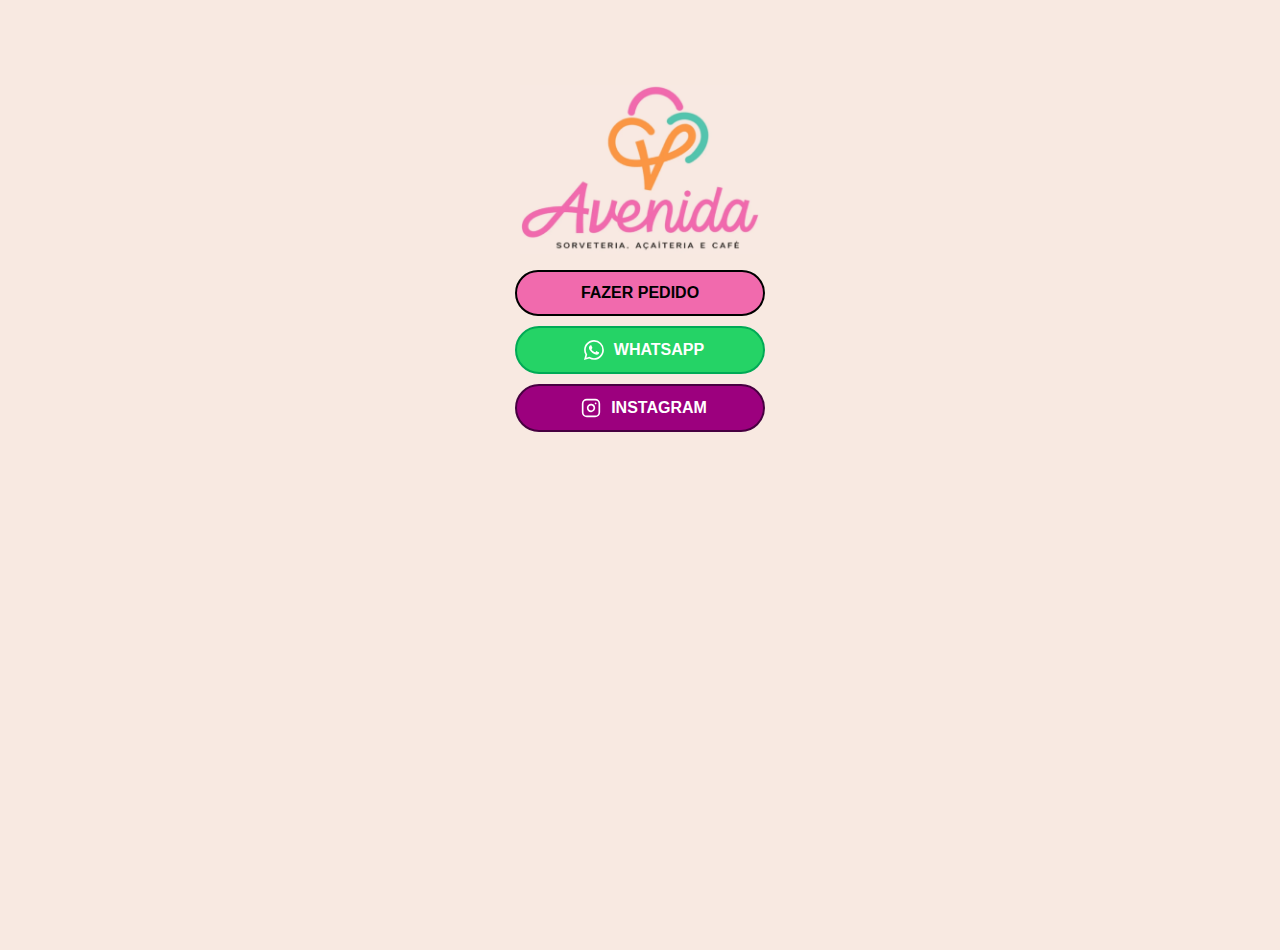
<file: index.html>
<!DOCTYPE html>
<html lang="pt-BR">
<head>
  <meta charset="UTF-8" />
  <meta name="viewport" content="width=device-width, initial-scale=1.0" />
  <title>Sorveteria Avenida</title>
  <link rel="icon" type="image/x-icon" href="./assets/emoji-de-sorvete.png">
  <link rel="stylesheet" href="styles.css" />
</head>
<body>
  <div class="container">
    <h1 class="title">
      <img src="./assets/sorveteriaTitulo.png" id="sorvetertiaTitle" />
    </h1>

    <a href="./menu.html" class="button pedir">FAZER PEDIDO</a>

    <a href="https://wa.me/(32)984976952" target="_blank" class="button whatsapp">
      <img src="./assets/whatsapp.svg" alt="Ícone do WhatsApp" class="icon" />
      WHATSAPP
    </a>

    <a href="https://www.instagram.com/a_sorveteriaavenida/" target="_blank" class="button instagram">
      <img src="./assets/instagram.svg" alt="Ícone do Instagram" class="icon" />
      INSTAGRAM
    </a>
  </div>
</body>
</html>
</file>
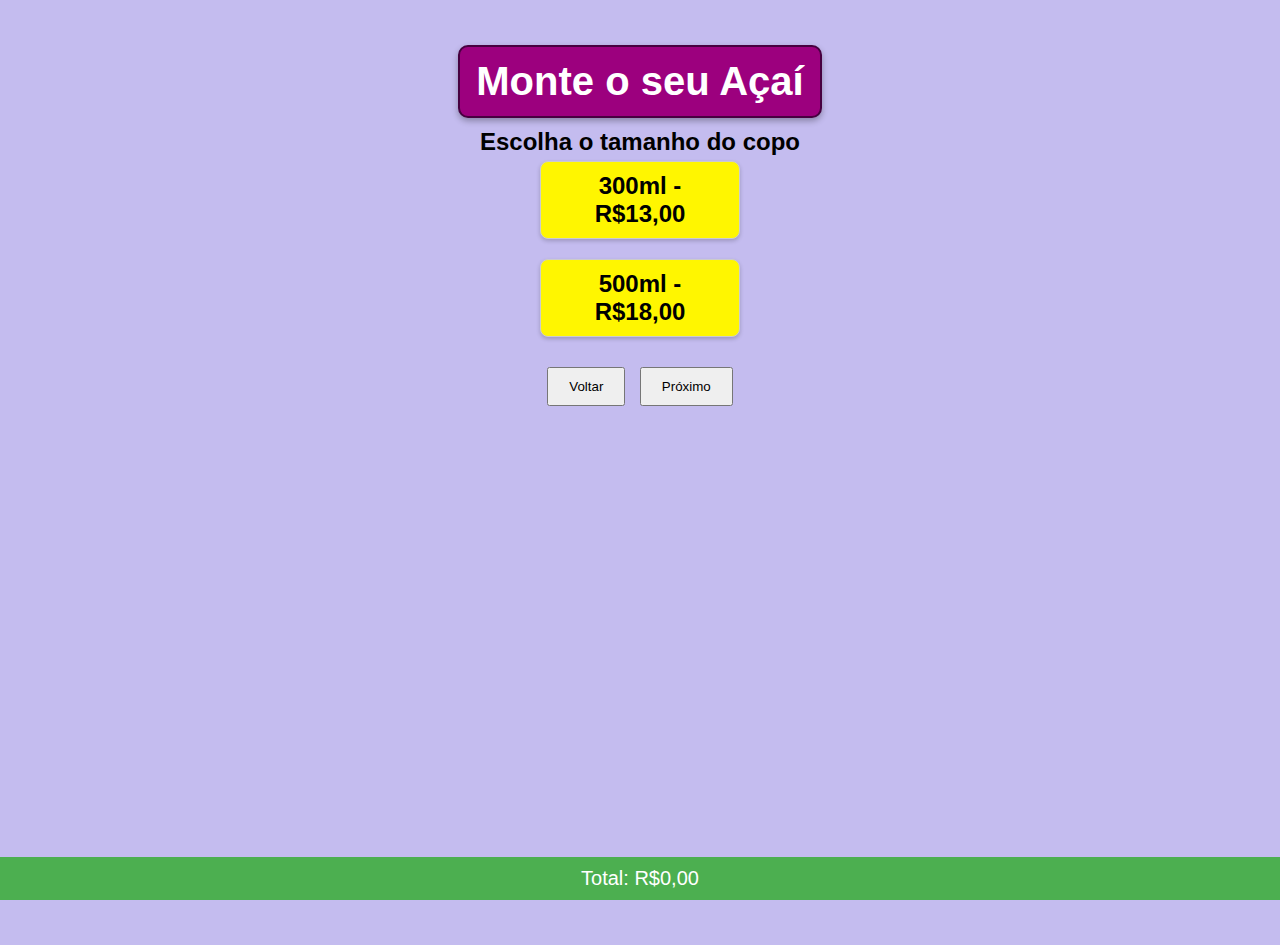
<file: acai.html>
<!DOCTYPE html>
<html lang="pt-BR">
<head>
    <meta charset="UTF-8">
    <meta name="viewport" content="width=device-width, initial-scale=1.0">
    <title>Açaí</title>
    <link rel="icon" type="image/x-icon" href="./assets/emoji-de-sorvete.png">
    <link rel="stylesheet" href="acai.css"/>
  <style>
    body { font-family: Arial, sans-serif; }
    .pagina { display: none; text-align: center; }
    .pagina.ativa { display: block; }
    .sabor, .Quantidademl { cursor: pointer; margin: 5px; padding: 10px; border: 1px solid #ccc; border-radius: 8px; }
    .selecionado { border: 2px solid #4CAF50; }
    #precoTotal {
      position: fixed; bottom: 0; left: 0; width: 100%; 
      background: #4CAF50; color: white; font-size: 20px;
      padding: 10px; text-align: center; z-index: 999;
    }
    .navegacao { margin-top: 20px; }
    button { padding: 10px 20px; margin: 5px; cursor: pointer; }
  </style>
</head>
<body>



<section class="pagina ativa" id="pagina1">
  <h1 id="AcaiTitle">Monte o seu Açaí</h1>
  <h2>Escolha o tamanho do copo</h2>
  <div id="tamanhosContainer">
  <div class="Quantidademl" data-tamanho="300ml" data-preco="13.00">300ml - R$13,00</div>
  <div class="Quantidademl" data-tamanho="500ml" data-preco="18.00">500ml - R$18,00</div>
  </div>
  <div class="navegacao">
    <button><a href="./menu.html" style="text-decoration: none; color: black;">Voltar</a></button>
    <button onclick="proximaPagina()">Próximo</button>
  </div>
</section>


<section class="pagina" id="pagina2" style="min-height: 110vh;">
  <h2 class="AcaiInformation">Escolha uma cobertura grátis</h2>
  <div id="saboresContainer">
  <div class="sabor" data-tipo="cobertura" style="background-color: #8d6e63;">Chocolate</div>
  <div class="sabor" data-tipo="cobertura" style="background-color: #ff4f8b;">Morango</div>
  <div class="sabor" data-tipo="cobertura" style="background-color: #8a69b6;">Uva</div>
  <div class="sabor" data-tipo="cobertura" style="background-color: #84a98c;">Menta</div>
  <div class="sabor" data-tipo="cobertura" style="background-color: #A3451F;">Caramelo</div>
  <div class="sabor" data-tipo="cobertura" style="background-color: #C96D92;">Tutti frutti</div>
  <div class="sabor" data-tipo="cobertura" style="background-color: #368BC1;">Blue ice</div>
  <div class="sabor" data-tipo="cobertura" style="background-color: #FFC685;">Leite condensado</div>
  </div>


  <div class="navegacao">
    <button onclick="paginaAnterior()">Voltar</button>
    <button onclick="proximaPagina()">Próximo</button>
  </div>
</section>


<section class="pagina" id="pagina3" style="min-height: 140vh;">
  <h2 class="AcaiInformation">Escolha 3 acompanhamentos grátis</h2>
<div id="saboresContainer" style="display: flex; flex-direction: column; align-items: center;">
  <div class="sabor" data-tipo="acompanhamento" style="background-color: #fff;">Leite ninho</div>
  <div class="sabor" data-tipo="acompanhamento" style="background-color: #B2794C;">Paçoca</div>
  <div class="sabor" data-tipo="acompanhamento" style="background-color: #005FA7;">Disquete</div>
  <div class="sabor" data-tipo="acompanhamento" style="background-color: #A43C20;">Amendoim</div>
  <div class="sabor" data-tipo="acompanhamento" style="background-color: #8F491E;">Chocobool</div>
  <div class="sabor" data-tipo="acompanhamento" style="background-color: #8d6e63;">Chocopower</div>
  <div class="sabor" data-tipo="acompanhamento" style="background-color: #8d6e63;">Granola</div>
  <div class="sabor" data-tipo="acompanhamento" style="background-color: #E8DAC0;">Farinha Lactea</div>
  <div class="sabor" data-tipo="acompanhamento" style="background-color: #FDEF04;">Jujuba</div>
  <div class="sabor" data-tipo="acompanhamento" style="background-color: #F5E9E7;">Coco ralado</div>
  <div class="sabor" data-tipo="acompanhamento" style="background-color: #F6BC68;">Canudinho</div>
  <div class="sabor" data-tipo="acompanhamento" style="background-color: #8d6e63;">Granulado</div>
</div>


  <div class="navegacao">
    <button onclick="paginaAnterior()">Voltar</button>
    <button onclick="proximaPagina()">Próximo</button>
  </div>
</section>

<section class="pagina" id="pagina4" style="min-height: 250vh;">
  <h2 class="AcaiInformation">Adicionais extras</h2>

  <div id="saboresContainer" style="display: flex; flex-direction: column; align-items: center;">
  <div class="sabor" data-tipo="extra" data-preco="3.00" style="background-color: #ff4f8b;">Morango <span class="preco">R$3,00</span></div>
  <div class="sabor" data-tipo="extra" data-preco="1.50" style="background-color: #DEBE51;">Banana <span class="preco">R$1,50</span></div>
  <div class="sabor" data-tipo="extra" data-preco="2.00" style="background-color: #B7BA4E;">Uva verde <span class="preco">R$2,00</span></div>
  <div class="sabor" data-tipo="extra" data-preco="2.00" style="background-color: #DD6831;">Ovomaltine <span class="preco">R$2,00</span></div>
  <div class="sabor" data-tipo="extra" data-preco="3.50" style="background-color: #FFD22F;">Creme ninho <span class="preco">R$3,50</span></div>
  <div class="sabor" data-tipo="extra" data-preco="3.50" style="background-color: #D48DB6;">Creme morango <span class="preco">R$3,50</span></div>
  <div class="sabor" data-tipo="extra" data-preco="3.50" style="background-color: #F7E8E1;">Creme bombom <span class="preco">R$3,50</span></div>
  <div class="sabor" data-tipo="extra" data-preco="3.50" style="background-color: #CBB99E;">Creme cookies <span class="preco">R$3,50</span></div>
  <div class="sabor" data-tipo="extra" data-preco="3.50" style="background-color: #d37f66;">Creme brigadeiro <span class="preco">R$3,50</span></div>
  <div class="sabor" data-tipo="extra" data-preco="5.00" style="background-color: #A6A358;">Creme pistache <span class="preco">R$5,00</span></div>
  <div class="sabor" data-tipo="extra" data-preco="5.50" style="background-color: #c07e55;">Nutella <span class="preco">R$5,50</span></div>
  <div class="sabor" data-tipo="extra" data-preco="5.50" style="background-color: #dd555b;">Creme KitKat <span class="preco">R$5,50</span></div>
  <div class="sabor" data-tipo="extra" data-preco="6.00" style="background-color: #e5383b;">KitKat <span class="preco">R$6,00</span></div>
  <div class="sabor" data-tipo="extra" data-preco="3.50" style="background-color: #00A1D9;">Trento <span class="preco">R$3,50</span></div>
  <div class="sabor" data-tipo="extra" data-preco="2.00" style="background-color: #e76f51;">Fine <span class="preco">R$2,00</span></div>
  <div class="sabor" data-tipo="extra" data-preco="2.00" style="background-color: #e0e1dd;">Marshmallow <span class="preco">R$2,00</span></div>
  <div class="sabor" data-tipo="extra" data-preco="2.00" style="background-color: #FFD22F;">Creme Fini bananas <span class="preco">R$4,00</span></div>
  <!-- <div class="sabor" data-tipo="extra" data-preco="2.00" style="background-color: #E89DB9;">Creme Fini beijos <span class="preco">R$4,00</span></div> -->
  <!-- <div class="sabor" data-tipo="extra" data-preco="2.00" style="background-color: #FF5B61;">Creme Fini dentaduras <span class="preco">R$4,00</span></div> -->
   <!-- aumentar o style="min-height: 250vh; para 300 qnd descomentar" -->
</div>
  <div class="navegacao">
    <button onclick="paginaAnterior()">Voltar</button>
    <button id="btnAdicionar" onclick="finalizar()">Adicionar ao Carrinho</button>
  </div>
</section>

<div id="precoTotal">Total: R$0,00</div>

<script src="acai.js"></script>
<script src="utils.js"></script>


</body>
</html>
</file>
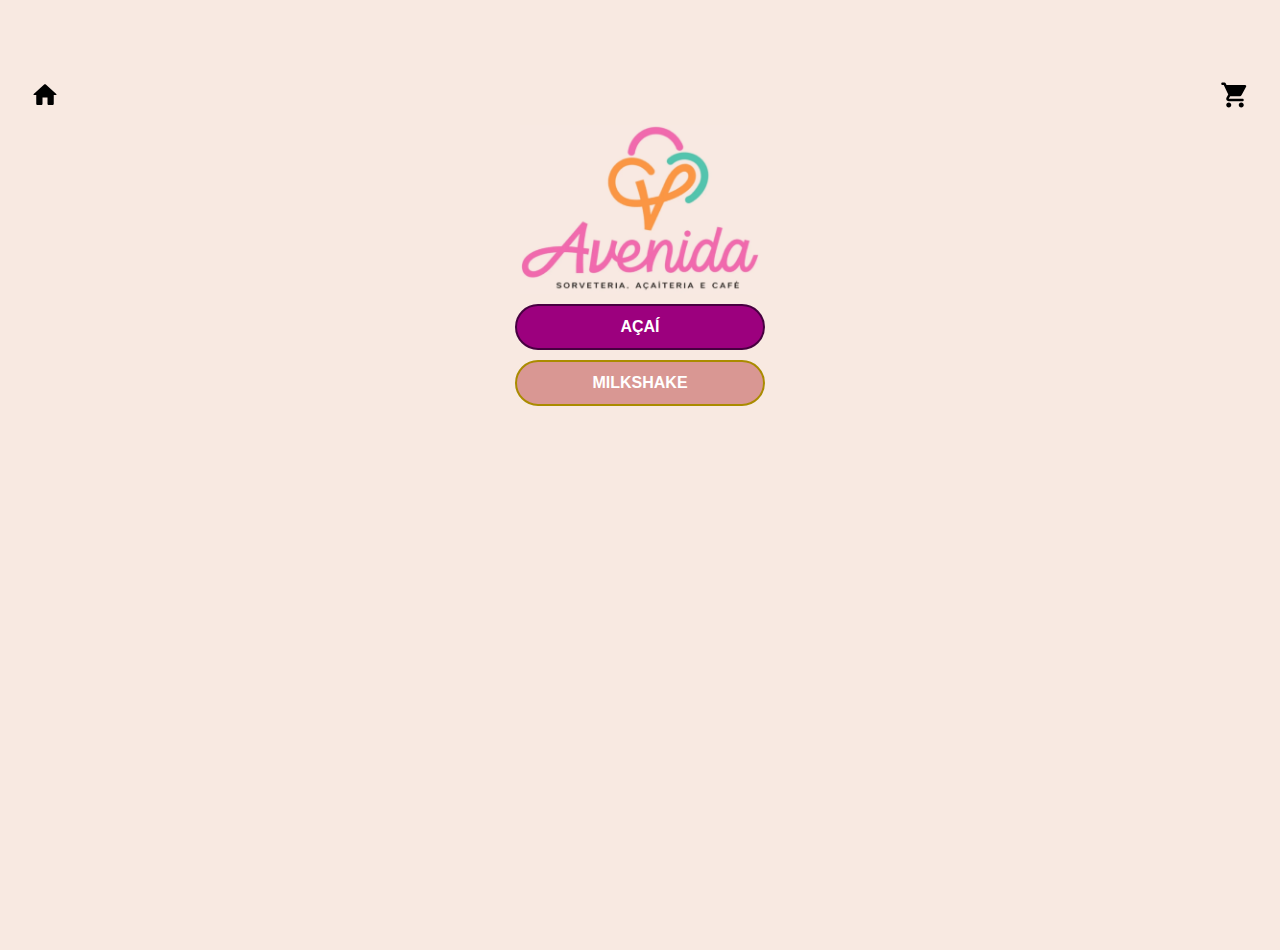
<file: menu.html>
<!DOCTYPE html>
<html lang="pt-BR">
<head>
  <meta charset="UTF-8" />
  <meta name="viewport" content="width=device-width, initial-scale=1.0" />
  <title>Sorveteria Avenida - Menu</title>
  <link rel="icon" type="image/x-icon" href="./assets/emoji-de-sorvete.png">
  <link rel="stylesheet" href="menu.css" />
</head>
<body>
  <div class="container">
    <a href="./index.html">
      <img src="./assets/home.svg" alt="Início" id="home" />
    </a>

    <a href="./carrinho.html" class="icone-carrinho">
  <img src="./assets/carrinhoDeCompras.svg" alt="Carrinho de Compras" id="carrinho" />
  <span id="carrinho-contador" class="badge">0</span>
</a>


    <h1 class="title">
      <img src="./assets/sorveteriaTitulo.png" id="sorvetertiaTitle" />
    </h1>

    <a href="./acai.html" class="button açai">
      AÇAÍ
    </a>

    <a href="./milkshake.html" class="button milkshake">
      MILKSHAKE
    </a>
  </div>

  <script src="utils.js"></script>

</body>
</html>
</file>
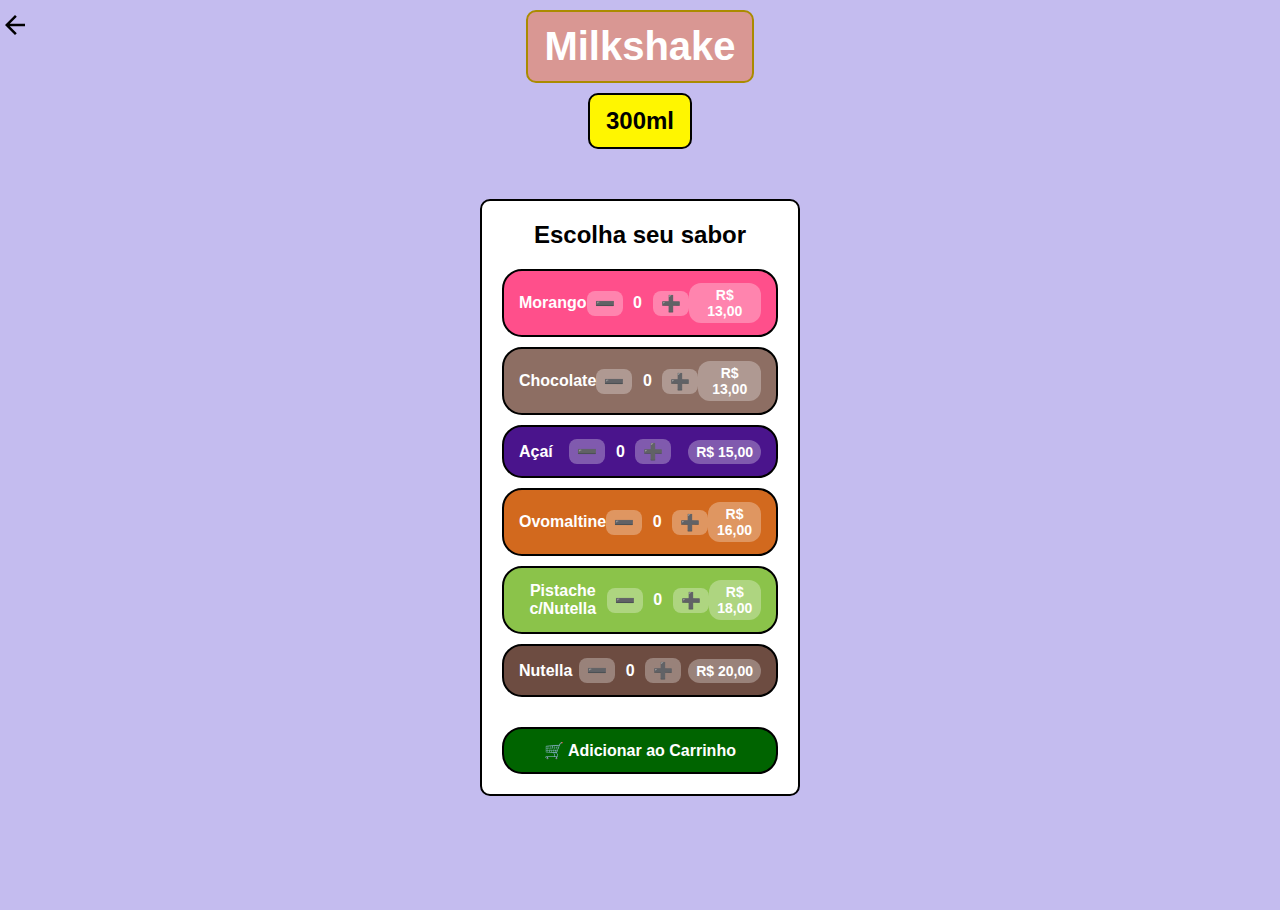
<file: milkshake.html>
<!DOCTYPE html>
<html lang="en">
<head>
    <meta charset="UTF-8">
    <meta name="viewport" content="width=device-width, initial-scale=1.0">
    <title>Milkshake</title>
    <link rel="icon" type="image/x-icon" href="./assets/emoji-de-sorvete.png">
    <link rel="stylesheet" href="milkshake.css" />
</head>
<body>
  <a href="./menu.html">
      <img src="./assets/arrow_back.svg" alt="Início" id="home" />
    </a>
    <h1 id="MilkshakeTitle">Milkshake</h1>
    <h2 id="Quantidademl">300ml</h2>

<div class="container">
  <h2>Escolha seu sabor</h2>

  <label class="checkbox-btn morango">
    <input type="checkbox" name="sabor" value="Morango">
    <div class="label-content">
      <span>Morango</span>
      <div class="quantity-control">
        <button type="button" onclick="changeQuantity(this, -1)">➖</button>
        <span>0</span>
        <button type="button" onclick="changeQuantity(this, 1)">➕</button>
      </div>
      <span class="price">R$ 13,00</span>
    </div>
  </label>

  <label class="checkbox-btn chocolate">
    <input type="checkbox" name="sabor" value="Chocolate">
    <div class="label-content">
      <span>Chocolate</span>
      <div class="quantity-control">
        <button type="button" onclick="changeQuantity(this, -1)">➖</button>
        <span>0</span>
        <button type="button" onclick="changeQuantity(this, 1)">➕</button>
      </div>
      <span class="price">R$ 13,00</span>
    </div>
  </label>

  <label class="checkbox-btn acai">
    <input type="checkbox" name="sabor" value="Açaí">
    <div class="label-content">
      <span>Açaí</span>
      <div class="quantity-control">
        <button type="button" onclick="changeQuantity(this, -1)">➖</button>
        <span>0</span>
        <button type="button" onclick="changeQuantity(this, 1)">➕</button>
      </div>
      <span class="price">R$ 15,00</span>
    </div>
  </label>

  <label class="checkbox-btn ovomaltine">
    <input type="checkbox" name="sabor" value="Ovomaltine">
    <div class="label-content">
      <span>Ovomaltine</span>
      <div class="quantity-control">
        <button type="button" onclick="changeQuantity(this, -1)">➖</button>
        <span>0</span>
        <button type="button" onclick="changeQuantity(this, 1)">➕</button>
      </div>
      <span class="price">R$ 16,00</span>
    </div>
  </label>

  <label class="checkbox-btn pistache">
    <input type="checkbox" name="sabor" value="Pistache c/Nutella">
    <div class="label-content">
      <span>Pistache c/Nutella</span>
      <div class="quantity-control">
        <button type="button" onclick="changeQuantity(this, -1)">➖</button>
        <span>0</span>
        <button type="button" onclick="changeQuantity(this, 1)">➕</button>
      </div>
      <span class="price">R$ 18,00</span>
    </div>
  </label>

  <label class="checkbox-btn nutella">
    <input type="checkbox" name="sabor" value="Nutella">
    <div class="label-content">
      <span>Nutella</span>
      <div class="quantity-control">
        <button type="button" onclick="changeQuantity(this, -1)">➖</button>
        <span>0</span>
        <button type="button" onclick="changeQuantity(this, 1)">➕</button>
      </div>
      <span class="price">R$ 20,00</span>
    </div>
  </label>

  <button class="btn-carrinho" onclick="adicionarCarrinho()">🛒 Adicionar ao Carrinho</button>
</div>

<script>

   function changeQuantity(button, amount) {
      let span = button.parentElement.querySelector('span');
      let value = parseInt(span.textContent) + amount;
      if (value < 0) value = 0;
      span.textContent = value;
    }

    function adicionarCarrinho() {
      let sabores = document.querySelectorAll('.checkbox-btn');
      let carrinho = JSON.parse(localStorage.getItem("carrinho")) || [];

      sabores.forEach(sabor => {
        let quantidade = parseInt(sabor.querySelector('.quantity-control span').textContent);
        let nome = sabor.querySelector('.label-content span').textContent;
        let precoTexto = sabor.querySelector('.price').textContent.replace("R$","").replace(",",".").trim();
        let preco = parseFloat(precoTexto);

        if (quantidade > 0) {
          let subtotal = quantidade * preco;
          carrinho.push({
            produto: "Milkshake",
            nome: nome,
            quantidade: quantidade,
            preco: preco,
            subtotal: subtotal
          });
        }
      });

      localStorage.setItem("carrinho", JSON.stringify(carrinho));
      // alert("Milkshake(s) adicionados ao carrinho com sucesso!");
      window.location.href = "carrinho.html"; 
    }





    //ediçao do pedido no carrinho 
    window.onload = function() {
  atualizarBadgeCarrinho();

  let editIndex = localStorage.getItem("editarIndex");
  if (editIndex !== null) {
    let carrinho = JSON.parse(localStorage.getItem("carrinho")) || [];
    let item = carrinho[editIndex];

    if (item && item.produto === "Milkshake") {
      item.nome && document.querySelectorAll('.checkbox-btn').forEach(sabor => {
        let nome = sabor.querySelector('.label-content span').textContent;
        if (item.nome === nome) {
          sabor.querySelector('.quantity-control span').textContent = item.quantidade;
        }
      });

      document.getElementById("btnAdicionar").textContent = "Salvar Alterações";
    }
  }
};


   function adicionarCarrinho() {
      let sabores = document.querySelectorAll('.checkbox-btn');
      let carrinho = JSON.parse(localStorage.getItem("carrinho")) || [];

      sabores.forEach(sabor => {
        let quantidade = parseInt(sabor.querySelector('.quantity-control span').textContent);
        let nome = sabor.querySelector('.label-content span').textContent;
        let precoTexto = sabor.querySelector('.price').textContent.replace("R$","").replace(",",".").trim();
        let preco = parseFloat(precoTexto);

        if (quantidade > 0) {
          let subtotal = quantidade * preco;
          carrinho.push({
            produto: "Milkshake",
            nome: nome,
            quantidade: quantidade,
            preco: preco,
            subtotal: subtotal
          });
        }
      });

      localStorage.setItem("carrinho", JSON.stringify(carrinho));
      // alert("Milkshake(s) adicionados ao carrinho com sucesso!");
      window.location.href = "carrinho.html"; 
    }
</script>

<script src="utils.js"></script>

</body>

</html>
</file>
<file: acai.css>
* {
  box-sizing: border-box;
  margin: 0;
  padding: 0;
}

body {
  font-family: Arial, sans-serif;
  background-color: #c4bcef;
  height: 100vh;
}

#home{
  float: left;
  width: 30px;
  filter: brightness(0) saturate(100%) invert(0);
  margin-bottom: 10px;
}
    #AcaiTitle {
        text-align: center;
        font-size: 2.5em;
        background-color: #9c007e;
        border: 2px solid #470040;
        color: #fff;
        border-radius: 10px;
        margin: 10px auto;
        padding: 12px 16px;
        width: fit-content;
        box-shadow: 0px 3px 6px rgba(0,0,0,0.3);
        margin-top: 45px;
    }

    #AcaiSubtitle {
        text-align: center;
        font-size: 1.8em;
        color: #000;
        margin: 10px auto;
        padding: 12px 16px;
        font-weight: bold;
        background-color: #ffbd00;
        border-radius: 10px;
        border: 2px solid #000;
        width: fit-content;
        box-shadow: 0px 3px 6px rgba(0,0,0,0.3);
    }

    .opcoes {
        display: flex;
        flex-direction: column;
        align-items: center;
        gap: 10px;
        margin-top: 15px;
    }

#tamanhosContainer{
  display: flex;
  flex-direction: column;
  align-items: center; 
  gap: 10px;
}

    .Quantidademl {
        cursor: pointer;
        text-align: center;
        font-size: 1.5em;
        color: #000;
        padding: 12px 16px;
        margin: 10px auto;
        font-weight: bold;
        background-color: #fff600;
        border-radius: 10px;
        border: 2px solid #000;
        width: 200px;
        transition: all 0.2s ease;
        box-shadow: 0px 2px 4px rgba(0,0,0,0.2);
    }

    .Quantidademl:hover {
        transform: scale(1.05);
        box-shadow: 0px 4px 10px rgba(0,0,0,0.3);
    }

    .Quantidademl.selecionado {
        background-color: #5cd40c !important;
        /* color: #fff; */
        border-color: #c75b00;
        box-shadow: 0px 4px 12px rgba(0,0,0,0.4);
        .preco {
            color: #fff;
        }
    }

    .preco {
        display: block;
        font-size: 0.8em;
        margin-top: 5px;
        color: #333;
    }

.AcaiInformation{
    text-align: center;
    font-size: 1em;
    color: #000;
    margin: 10px auto;
    padding: 12px 16px;
    font-weight: bold;
    background-color: #be95c4;
    border-radius: 10px;
    border: 2px solid #000;
    width: fit-content;
    box-shadow: 0px 3px 6px rgba(0,0,0,0.3);
}

#saboresContainer{
  display: flex;
  flex-direction: column;
  align-items: center; 
}

    .sabor {
        display: block;
        font-size: 1.3em;
        text-align: center;
        width: 85%;
        max-width: 500px;
        border: 2px solid #000;
        border-radius: 10px;
        padding: 12px 20px;
        margin: 10px;
        font-weight: bold;
        cursor: pointer;
        transition: transform 0.2s ease, box-shadow 0.2s ease, background-color 0.2s ease;
    }

    .sabor:hover {
        transform: scale(1.05);
        box-shadow: 0px 4px 10px rgba(0,0,0,0.2);
    }

    .sabor.selecionado {
        background-color: #5cd40c !important;
        /* color: #fff; */
        border-color: #c75b00;
        box-shadow: 0px 4px 12px rgba(0,0,0,0.4);
        .preco {
            color: #fff;
        }
    }


.btn-carrinho {
    background-color: darkgreen;
    color: white;
    border: 2px solid #000;
    border-radius: 20px;
    padding: 12px;
    font-weight: bold;
    font-size: 16px;
    margin-top: 50px;
    margin: 10px auto;
    width: 85%;
    max-width: 500px;
    cursor: pointer;
    transition: 0.3s;
  }
</file>
<file: milkshake.css>
* {
  box-sizing: border-box;
  margin: 0;
  padding: 0;
}

body {
  font-family: Arial, sans-serif;
  background-color: #c4bcef;
  height: 100vh;
}

#home{
  float: left;
  width: 30px;
  filter: brightness(0) saturate(100%) invert(0);
  margin-bottom: 10px;
}

#MilkshakeTitle{
    text-align: center;
    font-size: 2.5em;
    background-color: #D99793;
    border: 2px solid rgb(170, 139, 0);
    color: #fff;
    border-radius: 10px;
    margin: 10px auto;
    padding: 12px 16px;
    width: fit-content;
}

#Quantidademl{
    text-align: center;
    font-size: 1.5em;
    color: #000;
    margin: 10px auto;
    padding: 12px 16px;
    font-weight: bold;
    text-decoration: none;
    background-color: #fff600;
    border-radius: 10px;
    border: 2px solid #000;
    width: fit-content;
    transition: transform 0.2s ease, box-shadow 0.2s ease;
}

  .container {
    max-width: 320px;
    margin: 50px auto;
    background: white;
    border-radius: 10px;
    padding: 20px;
    text-align: center;
    border: 2px solid #000;
  }

  h2 {
    margin-bottom: 20px;
  }

  .checkbox-btn {
    display: flex;
    justify-content: space-between;
    align-items: center;
    padding: 12px 15px;
    margin: 10px 0;
    border-radius: 20px;
    border: 2px solid #000;
    cursor: pointer;
    font-weight: bold;
    transition: 0.3s;
    color: white;
  }

  .checkbox-btn input {
    display: none;
  }

  /* Preço */
  .price {
    font-size: 14px;
    font-weight: bold;
    background: rgba(255,255,255,0.3);
    padding: 4px 8px;
    border-radius: 12px;
  }

  /* Cores de cada sabor */
  .morango { background-color: #ff4f8b; }
  .chocolate { background-color: #8d6e63; }
  .acai { background-color: #4a148c; }
  .ovomaltine { background-color: #d2691e; }
  .pistache { background-color: #8bc34a; }
  .nutella { background-color: #6d4c41; }

  /* Hover */
  .checkbox-btn:hover {
    transform: scale(1.05);
  }

  .label-content {
    display: flex;
    justify-content: space-between;
    align-items: center;
    width: 100%;
  }

  /* Controle de quantidade */
  .quantity-control {
    display: flex;
    align-items: center;
    gap: 5px;
  }
  .quantity-control button {
    background: rgba(255,255,255,0.3);
    border: none;
    padding: 3px 8px;
    font-weight: bold;
    font-size: 16px;
    cursor: pointer;
    border-radius: 8px;
    color: white;
  }
  .quantity-control span {
    min-width: 20px;
    text-align: center;
  }

  /* Botão Carrinho */
  .btn-carrinho {
    background-color: darkgreen;
    color: white;
    border: 2px solid #000;
    border-radius: 20px;
    padding: 12px;
    font-weight: bold;
    font-size: 16px;
    margin-top: 20px;
    width: 100%;
    cursor: pointer;
    transition: 0.3s;
  }
  .btn-carrinho:hover {
    transform: scale(1.05);
  }
</file>
<file: styles.css>
/* Reset e fonte base */
* {
  box-sizing: border-box;
  margin: 0;
  padding: 0;
}

body {
  font-family: Arial, sans-serif;
  background-color: #F8E9E1;
  display: flex;
  justify-content: center;
  align-items: center;
  height: 100vh;
}

/* Container */
.container {
  text-align: center;
  padding: 30px;
  margin-top: 100px;
  width: 100%;
  height: 100%;
  background-color: #F8E9E1;
}

/* Título */
.title {
  font-size: 24px;
  font-weight: bold;
  color: #000;
  margin: 5px 0;
}

#sorvetertiaTitle {
  width: 240px;
}

/* Botões */
.button {
  display: flex;
  align-items: center;
  justify-content: center;
  margin: 10px auto;
  padding: 12px 16px;
  border-radius: 25px;
  font-weight: bold;
  text-decoration: none;
  color: #000;
  width: 90%;
  max-width: 250px;
  transition: transform 0.2s ease, box-shadow 0.2s ease;
}

.button:hover {
  transform: scale(1.03);
  box-shadow: 0 4px 12px rgba(0, 0, 0, 0.15);
}

.button .icon {
  width: 20px;
  height: 20px;
  margin-left: 8px;
  margin-right: 10px;
}

/* Botões específicos */
.pedir {
  background-color: #f16aad;
  border: 2px solid #000;
}

.whatsapp {
  background-color: #25D366;
  border: 2px solid #0a5;
  color: #fff;
}

.instagram {
  background-color: #9c007e;
  border: 2px solid #470040;
  color: #fff;
}

.instagram .icon,
.whatsapp .icon {
  filter: brightness(0) invert(1);
}

/* Responsividade: aplicar "zoom" em telas pequenas */
@media (max-width: 480px) {
  .container {
    transform: scale(1.2);
    transform-origin: center;
  }

  #sorvetertiaTitle {
    width: 260px;
  }

  .button {
    font-size: 1.1rem;
    padding: 14px 20px;
  }

  .button .icon {
    width: 24px;
    height: 24px;
  }
}
</file>
<file: menu.css>
/* Reset e fonte base */
* {
  box-sizing: border-box;
  margin: 0;
  padding: 0;
}

body {
  font-family: Arial, sans-serif;
  background-color: #F8E9E1;
  display: flex;
  justify-content: center;
  align-items: center;
  height: 100vh;
}

/* Container */
.container {
  text-align: center;
  margin-top: 100px;
  padding: 30px;
  width: 100%;
  height: 100%;
  background-color: #F8E9E1;
}

/* home */
#home{
  float: left;
  width: 30px;
  filter: brightness(0) saturate(100%) invert(0);
  margin-bottom: 10px;
}

/* .icone-carrinho {
  position: relative;
  display: inline-block;
} */

.carrinho-img {
  width: 30px;
  cursor: pointer;
}

.badge {
  margin-right: -1vh;
  z-index: 4;
  float: right;
  background: red;
  color: white;
  font-size: 12px;
  padding: 2px 6px;
  border-radius: 50%;
  display: none; /* escondido até ter algo */
}

/* Carrinho */
#carrinho {
  float: right;
  width: 30px;
  filter: brightness(0) saturate(100%) invert(0);
  margin-bottom: 10px;
}

/* Título */
.title {
  font-size: 24px;
  font-weight: bold;
  color: #000;
  margin: 5px 0;
  display: flex;
  flex-direction: row;
  justify-content: center;
}

#sorvetertiaTitle {
  width: 240px;
  margin-top: 40px;
}

/* Botões */
.button {
  display: flex;
  align-items: center;
  justify-content: center;
  margin: 10px auto;
  padding: 12px 16px;
  border-radius: 25px;
  font-weight: bold;
  text-decoration: none;
  color: #000;
  width: 90%;
  max-width: 250px;
  transition: transform 0.2s ease, box-shadow 0.2s ease;
}

.button:hover {
  transform: scale(1.03);
  box-shadow: 0 4px 12px rgba(0, 0, 0, 0.15);
}

/* Botões específicos */
.açai {
  background-color: #9c007e;
  border: 2px solid #470040;
  color: #fff;
}

.milkshake {
  background-color: #D99793;
  border: 2px solid rgb(170, 139, 0);
  color: #fff;
}

/* Responsividade: aplicar zoom em celulares */
@media (max-width: 480px) {
  .container {
    transform: scale(1.2);
    transform-origin: center;
  }

  #sorvetertiaTitle {
    width: 260px;
  }

  .button {
    font-size: 1.1rem;
    padding: 14px 20px;
  }

  #carrinho {
    width: 34px;
  }
}
</file>
